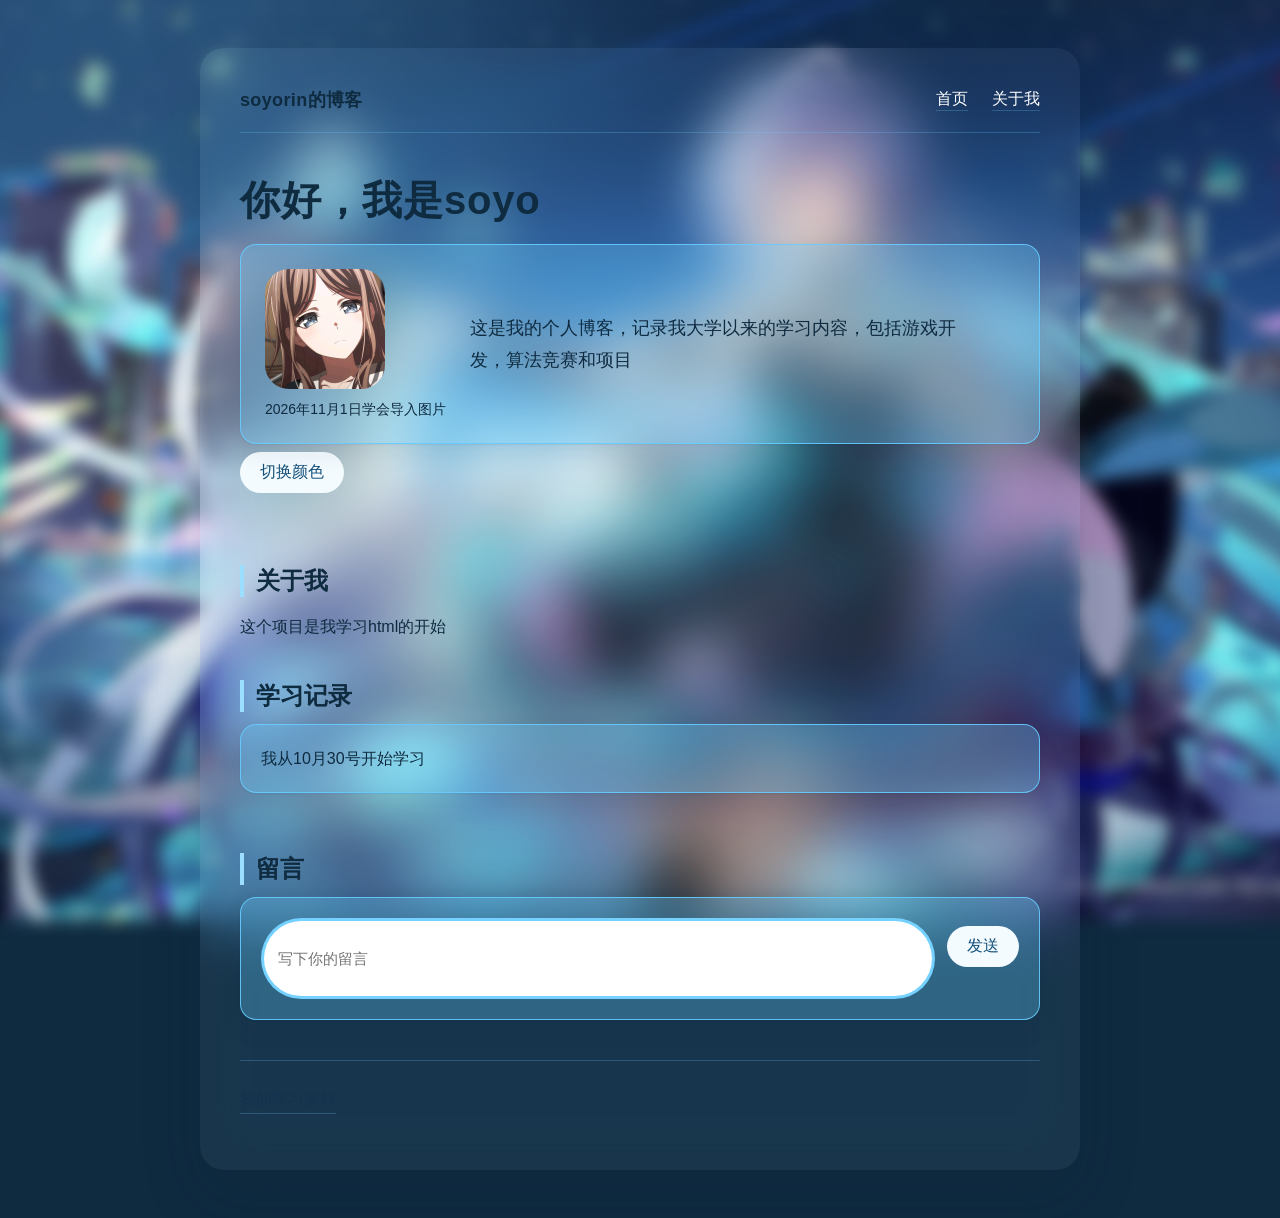
<file: index.html>
<!DOCTYPE html>
<html lang="zh-CN">
<head>
    <meta charset="UTF-8">
    <title>我的博客</title>
    <link rel = "stylesheet" href="style.css">
</head>
<body>
    <header class="site-header">
        <span class="site-name">soyorin的博客</span>
        <nav class="site-nav">
            <a href="index.html">首页</a>
            <a href="about.html">关于我</a>
        </nav>
    </header>
    <h1>你好，我是soyo</h1>
    <div class="profile">
        <figure>
            <img class="avatar" src="images/touxiang.jpg" alt="我的头像">
            <figcaption>2026年11月1日学会导入图片</figcaption>
        </figure>
        <p class = "intro">这是我的个人博客，记录我大学以来的学习内容，包括游戏开发，算法竞赛和项目</p>
    </div>
    
   
    <button type="button" id= "theme-button">切换颜色</button>
    
    <h2>关于我</h2>
    <p>这个项目是我学习html的开始</p>
    <h2>学习记录</h2>
    <p class = "note">我从10月30号开始学习</p>
    
    <div class="notes"></div>
    <h2>留言</h2>
    <div class="note">
        <ul class="comment-list"></ul>

        <form class="comment-form">
            <input class="comment-input" type="text" placeholder="写下你的留言" maxlength="200">
            <button type="submit">发送</button>
        </form>
    </div>
   
    <p class="links">
        <a href="https://developer.mozilla.org/zh-CN/">我的学习资料</a>
    </p>
    <script src = "script.js"></script>

</body>
</html>
</file>
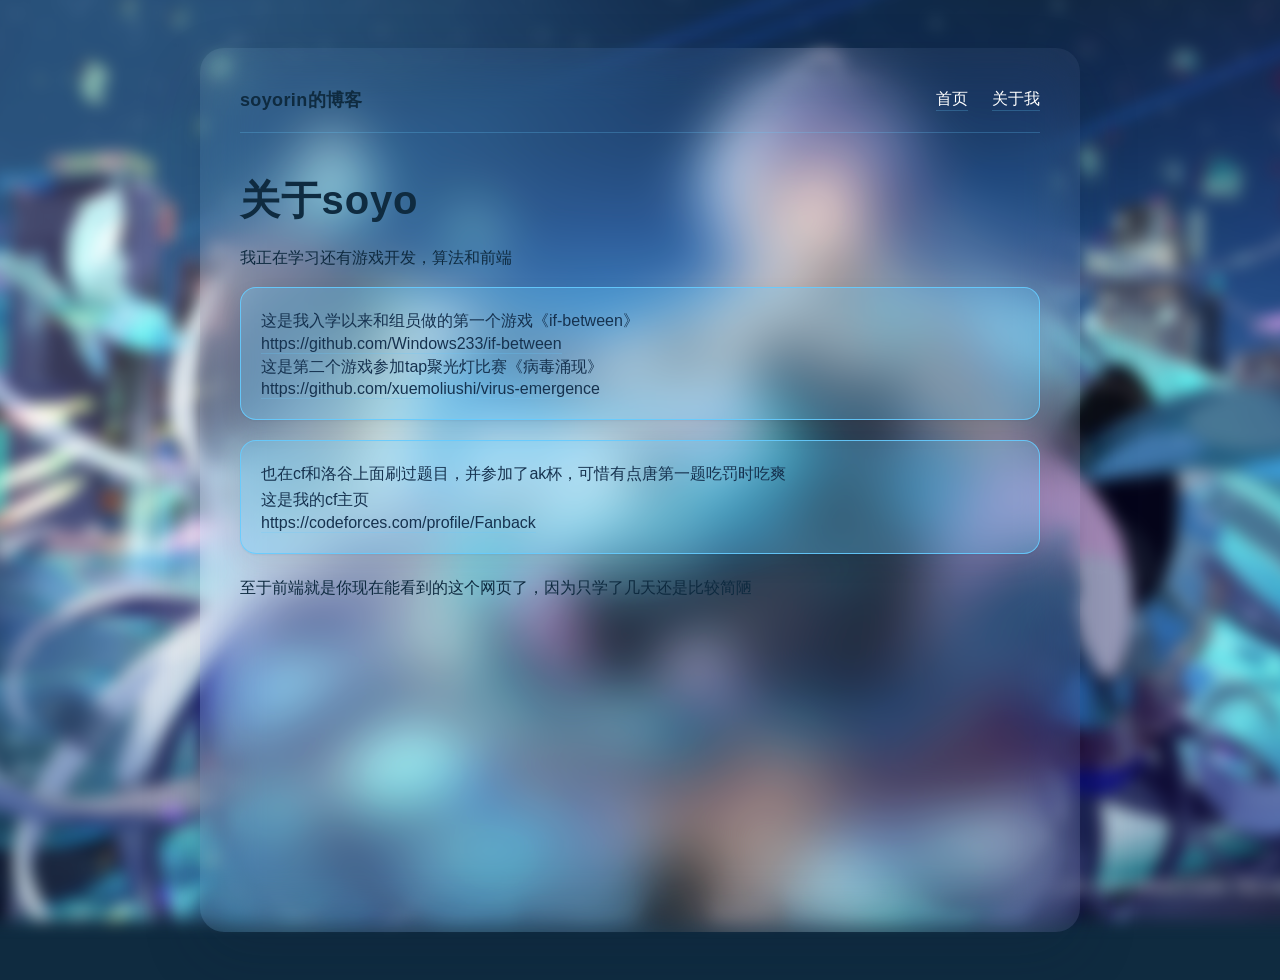
<file: about.html>
<!DOCTYPE html>
<html lang = "zh-CN">
    <head>
        <meta charset = "UTF-8">
        <title>关于我</title>
        <link rel = "stylesheet" href = "style.css">
    </head>
    <body>
        <header class="site-header">
        <span class="site-name">soyorin的博客</span>
        <nav class="site-nav">
            <a href="index.html">首页</a>
            <a href="about.html">关于我</a>
        </nav>
        </header>
        <h1>关于soyo</h1>
        <p>我正在学习还有游戏开发，算法和前端</p>
        <div class="note">
            <p>这是我入学以来和组员做的第一个游戏《if-between》</p>
            <a href="https://github.com/Windows233/if-between">https://github.com/Windows233/if-between</a>
            <p>这是第二个游戏参加tap聚光灯比赛《病毒涌现》</p>
            <a href="https://github.com/xuemoliushi/virus-emergence">https://github.com/xuemoliushi/virus-emergence</a>
        </div>
        <div class="note">
            <p>也在cf和洛谷上面刷过题目，并参加了ak杯，可惜有点唐第一题吃罚时吃爽</p>
            <p>这是我的cf主页</p>
            <a href="https://codeforces.com/profile/Fanback">https://codeforces.com/profile/Fanback</a>
        </div>
        
        <p>至于前端就是你现在能看到的这个网页了，因为只学了几天还是比较简陋</p>
        <script src="script.js"></script>
    </body>
</html>
</file>
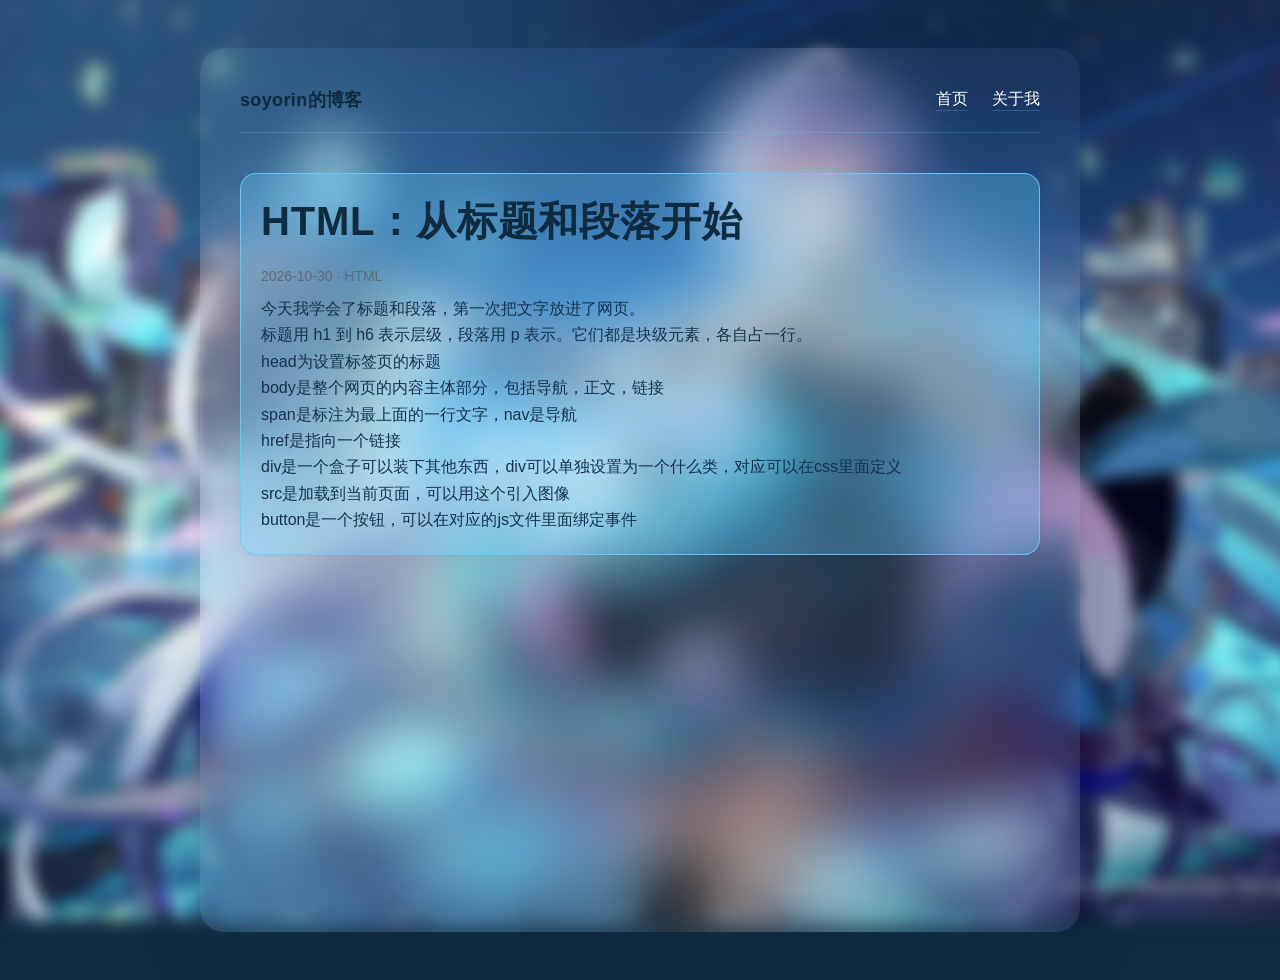
<file: post.html>
<!DOCTYPE html>
<html lang="zh-CN">
<head>
    <meta charset="UTF-8">
    <title>HTML：从标题和段落开始</title>
    <link rel="stylesheet" href="style.css">
</head>
<body>
    <header class="site-header">
        <span class="site-name">soyorin的博客</span>
        <nav class="site-nav">
            <a href="index.html">首页</a>
            <a href="about.html">关于我</a>
        </nav>
    </header>

    <article class="note">
        <h1>HTML：从标题和段落开始</h1>
        <p class="post-meta">2026-10-30 · HTML</p>
        <p>今天我学会了标题和段落，第一次把文字放进了网页。</p>
        <p>标题用 h1 到 h6 表示层级，段落用 p 表示。它们都是块级元素，各自占一行。</p>
        <p>head为设置标签页的标题</p>
        <p>body是整个网页的内容主体部分，包括导航，正文，链接</p>
        <p>span是标注为最上面的一行文字，nav是导航</p>
        <p>href是指向一个链接</p>
        <p>div是一个盒子可以装下其他东西，div可以单独设置为一个什么类，对应可以在css里面定义</p>
        <p>src是加载到当前页面，可以用这个引入图像</p>
        <p>button是一个按钮，可以在对应的js文件里面绑定事件</p>
    </article>
    <script src="script.js"></script>
</body>
</html>
</file>
<file: style.css>
body{
            --brand: #66ccff;
            --brand-soft: color-mix(in srgb,var(--brand) 65%,white);
            --ink: #16324f;
            --ink-body: #2f3b45;
            --radius-md: 16px;
            --space-1: 8px;
            --space-2: 12px;
            --space-3: 16px;
            --space-4: 24px;
            --space-5: 32px;
            --space-6: 40px;
            --fs-h1: 40px;
            --fs-h2: 24px;
            --fs-h3: 18px;
            --fs-body: 16px;
            --fs-small: 14px;
            --line-soft: color-mix(in srgb, var(--brand) 25%,transparent);
            --ink-strong: #0f2b40;
            --ink-muted: #5b6b78;
            --card-bg : color-mix(in srgb,var(--brand) 30%,transparent);
            --card-bg-hover: rgba(255,255,255,0.5);
            --card-border: color-mix(in srgb,var(--brand) 90%,transparent);
            --shadow-color: rgba(12,35,55,0.18);
            --paper: color-mix(in srgb,var(--brand) 6%,white);
            color: var(--ink-strong);
            padding: 40px;
            max-width: 800px;
            margin: 48px auto;
            min-height: calc(100vh - 96px);
            background-color:color-mix(in srgb,white 5%,transparent);
            backdrop-filter: blur(28px) saturate(1.15);
            border-radius: 24px;
            box-shadow: 0 24px 60px var(--shadow-color);
            font-family: "Microsoft YaHei", "PingFang SC", "Helvetica Neue", sans-serif;
        }
        html{
            background-color:#0f2b40;
        }
        html::before{
            content:"";
            position: fixed;
            inset: -20px;/*上下左右都为-20px,即填满整个网页*/
            background-image: url("images/bg.jpg");
            background-size: cover;
            background-position: center;
            z-index: -1;
            filter: blur(8px) saturate(0.75);
        }
        p{
            line-height: 1.7;/*网页行高*/
        }
        h1{
            letter-spacing: 0.02em;/*设置h1的字间距*/
            font-weight: 700;/*设置h1的字体粗细*/
            font-size: var(--fs-h1);/*设置h1的大小*/
            margin-bottom: var(--space-3);/*设置h1的下边距*/
            margin-top: 0;
        }
        h2{
            color: var(--ink-strong);
            font-size: var(--fs-h2);
            margin: var(--space-6) 0  var(--space-2);
            border-left: 4px solid var(--brand-soft);
            padding-left: 12px;
        }
        .intro{
            color : var(--ink-strong);
            font-size: var(--fs-h3);
            max-width: 520px;
            line-height: 1.8;
        }
        .note{
            display: flex;
            flex-direction: column;
            background-color: var(--card-bg);
            padding:20px;
            border: 1px solid var(--card-border);
            border-radius:var(--radius-md);
            box-shadow:
                0 1px 2px rgba(12,35,55,0.06),
                0 10px 24px rgba(12,35,55,0.07);
            transition: transform 0.2s ease, box-shadow 0.2s ease, background-color 0.2s ease;
            margin:0 0 20px 0;
        }
        a{
            color: var(--ink);
            text-decoration: none;
            border-bottom: 1px solid var(--line-soft);
            transition: color 0.2s ease,border-bottom-color 0.2s ease;
        }
        a:hover{
            color: color-mix(in srgb,var(--brand) 70%,black);
            border-bottom-color: color-mix(in srgb,var(--brand) 70%,black);
        }
        body.pink-theme{
            --brand: #9d5a82;
        }
        .avatar{
            width:120px;
            border-radius:20%;
        }
        figcaption{
            font-size: var(--fs-small);
            color: var(--ink-strong);
            margin-top: 8px;
        }
        figure{
            margin:0;
        }
        .profile{
            display: flex;
            align-items: center;
            gap: 24px;
            background-color: var(--card-bg);
            padding: 24px;
            border-radius: var(--radius-md);
            border: 1px solid var(--card-border);
            animation: fadeUp 0.6s ease both;
            box-shadow: 0 1px 2px rgba(12,35,55,0.06),
                        0 10px 24px rgba(12,35,55,0.07);
        }
        .notes{
            display:flex;
            flex-wrap:wrap;
            gap:24px;
        }
        .notes .note{
            flex: 1;
            margin-bottom: 20px;
            animation: fadeUp 0.6s ease both;
        }
        .note:hover{
            transform: translateY(-4px);
            background-color: var(--card-bg-hover);
            box-shadow: 0 2px 4px rgba(12,35,55,0.08),
                        0 16px 36px rgba(12,35,55,0.14);
        }
        button{
            margin:8px 0 32px;
            padding: 10px 20px;
            border:none;
            border-radius: 999px;
            background-color: color-mix(in srgb,var(--brand) 8%,white);
            color: #14507a;
            font-size: 16px;
            transition: background-color 0.2s ease, box-shadow 0.2s ease;
        }
        button:hover{
            background-color: color-mix(in srgb,var(--brand) 14%,white);
            box-shadow: 0 4px 8px var(--shadow-color);
        }
        .note h3{
            font-size: var(--fs-h3);
            color: var(--ink);
            margin:0 0 8px;
        }
        .note p{
            line-height: 1.65;
            font-size: var(--fs-body);
            margin:0;
            color: var(--ink);
        }
        .note a{
            align-self: flex-start;
        }
        .note > :last-child{
            margin-top: auto;
        }
        .links{
            display: flex;
            gap: 24px;
            margin-top: 40px;
            padding-top: 24px;
            border-top: 1px solid var(--line-soft);
        }
        @keyframes fadeUp{
            from{
                opacity: 0;
                transform: translateY(12px);
            }
            to{
                opacity: 1;
                transform: translateY(0);
            } 

        }
        .notes .note:nth-child(1){
            animation-delay: 0.05s;
        }
        .notes .note:nth-child(2){
            animation-delay: 0.1s;
        }
        .notes .note:nth-child(3){
            animation-delay: 0.15s;
        }
        button:active{
            transform: scale(0.97);
        }
        .site-header{
            display:flex;
            justify-content: space-between;
            align-items: center;
            padding-bottom: 20px;
            margin-bottom: 40px;
            border-bottom: 1px solid var(--line-soft);
        }
        .site-name{
            font-size: 18px;
            font-weight: 700;
            letter-spacing: 0.02em;
        }
        .site-nav{
            display:flex;
            gap: 24px;
        }
        .site-nav a{
            color: white;
        }
        .site-nav a:hover{
            color: color-mix(in srgb,var(--brand) 70%,black);
            border-bottom-color: color-mix(in srgb,var(--brand) 70%,black);
        }
        .note .post-meta{
            font-size: var(--fs-small);
            color: var(--ink-muted);
            margin: 0 0 8px;
        }
        .notes .read-more{
            font-size: var(--fs-small);
            font-weight: 600;
            align-self: flex-end;
        }
        .comment-list{
            list-style: none;
            padding-left:0;
            margin:0;
        }
        .comment-form{
            display:flex;
            gap:12px;
            margin-top:16px;
        }
        .comment-input{
            flex:1;
            padding:10px 14px;
            border:3px solid var(--card-border);
            border-radius: 999px;
            font-size:15px;
            font-family:inherit;
            background-color:#fff;
            outline:none;
        }
        .comment-input:focus{
            border-color:var(--brand);
            box-shadow: 0 0 0 3px color-mix(in srgb,var(--brand) 35,transparent);
        }
        .comment-list li{
            display:flex;
            justify-content: space-between;
            align-items:baseline;
            gap:16px;
            padding: 10px 0;
            border-bottom:1px solid var(--line-soft);
        }
        .comment-list li:last-child{
            border-bottom:none;
        }
        .comment-text{
            word-break:break-word;
        }
        .comment-time{
            font-size:12px;
            color:var(--ink-muted);
            white-space:nowrap;/*对于空格的处理*/
        }
</file>
